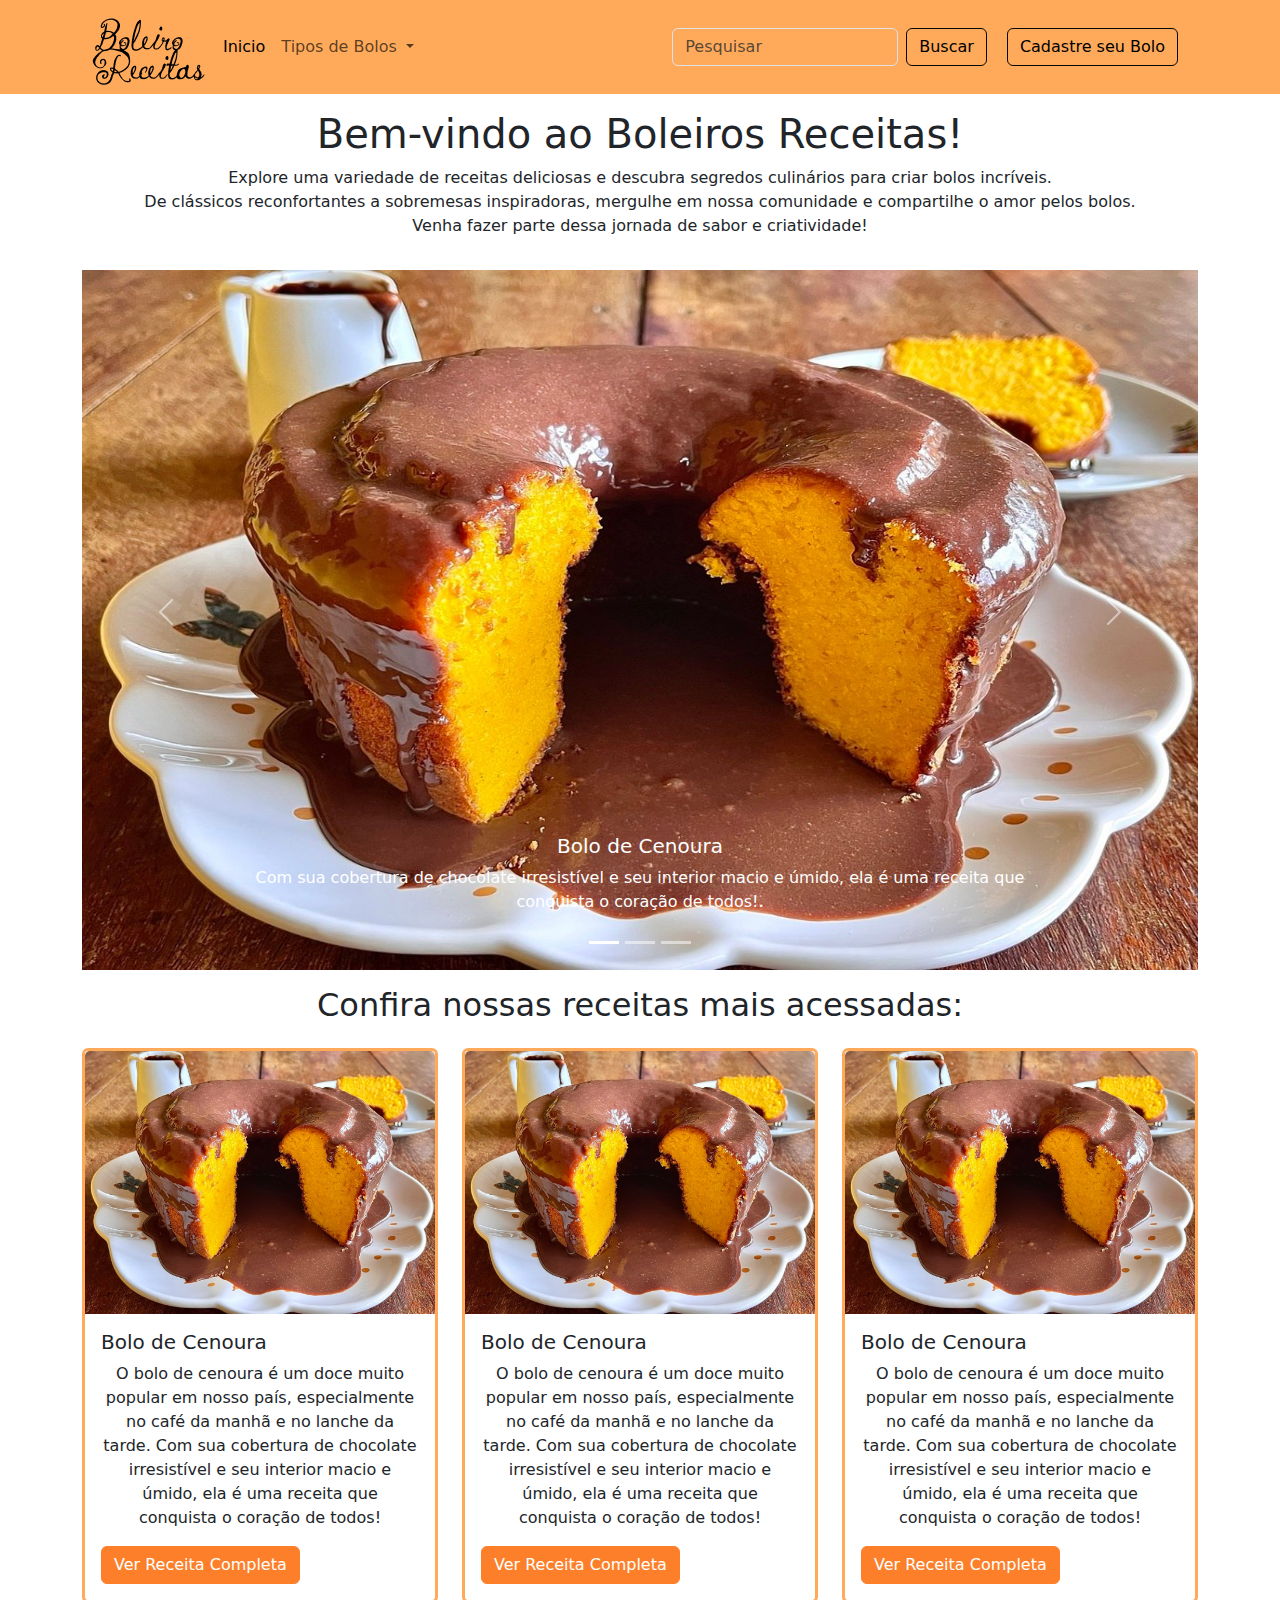
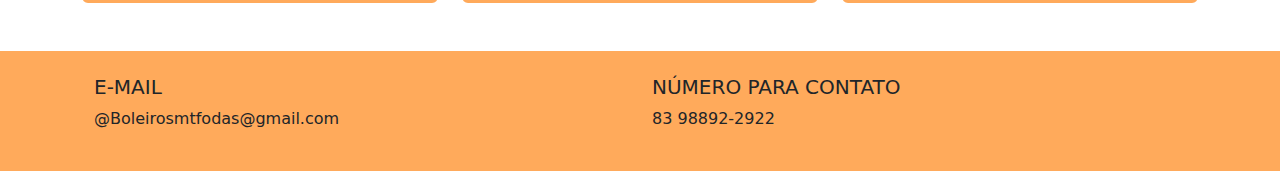
<file: index.html>
<!DOCTYPE html>
<html lang="pt-br">

<head>
  <meta charset="UTF-8">
  <meta name="viewport" content="width=device-width, initial-scale=1.0">


  <!-- TItulo -->
  <title>Boleiros Receitas</title>


  <!-- Linkagem do CSS -->
  <link rel="stylesheet" href="CSS/style.css">
  <link rel="stylesheet" href="CSS/bootstrap.min.css">
</head>

<body>

  <!--Começo da Barra de Navegação -->
  <nav class="navbar navbar-expand-lg bg-body-tertiary">
    <div class="container">
      <button class="navbar-toggler" type="button" data-bs-toggle="collapse" data-bs-target="#navbarTogglerDemo03"
        aria-controls="navbarTogglerDemo03" aria-expanded="false" aria-label="Toggle navigation">
        <span class="navbar-toggler-icon"></span>
      </button>


      <!-- Logo do Site -->
      <div class="header">
        <a href="index.html"><img class="logo" src="Imagens/Titulo.png" alt="Logo"></a>
      </div>


      <!-- Botões -->
      <div class="collapse navbar-collapse" id="navbarTogglerDemo03">
        <ul class="navbar-nav me-auto mb-2 mb-lg-0">

          <!-- Botão de Inicio -->
          <li class="nav-item">
            <a class="nav-link active" aria-current="page" href="index.html">Inicio</a>
          </li>


          <!-- Lista de Categorias -->
          <li class="nav-item dropdown">
            <a class="nav-link dropdown-toggle" href="#" role="button" data-bs-toggle="dropdown" aria-expanded="false">
              Tipos de Bolos
            </a>
            <ul class="dropdown-menu">
              <li><a class="dropdown-item" href="gourmet.html">Bolos Gourmet</a></li>
              <li><a class="dropdown-item" href="vulcão.html">Bolos Vulcão</a></li>
              <li><a class="dropdown-item" href="caseiro.html">Bolos Caseiros</a></li>
            </ul>
          </li>
        </ul>


        <!-- Barra de Pesquisa -->
        <form class="d-flex" role="search">
          <input class="form-control me-2" type="search" placeholder="Pesquisar" aria-label="Search">


          <!-- Botão de Busca -->
          <button class="btn btn-outline-success" type="submit">Buscar</button>
        </form>


        <!-- Botão de Cadastro de Bolos -->
        <div id="cadastro">
          <a href="cadastro.html"><button class="btn btn-outline-success" type="button">Cadastre seu Bolo</button></a>
        </div>
      </div>
  </nav>
  <!-- FIm da Barra de Navegação -->



  <div class="container">
    <div class="row">
      <h1 class="mt-3">Bem-vindo ao Boleiros Receitas!</h1>
      <p>Explore uma variedade de receitas deliciosas e descubra segredos culinários para criar bolos incríveis. <br> De
        clássicos reconfortantes a sobremesas inspiradoras, mergulhe em nossa comunidade e compartilhe o amor pelos
        bolos. <br> Venha fazer parte dessa jornada de sabor e criatividade!</p>
    </div>
  </div>

  <div class="container">
    <div id="carouselExampleCaptions" class="carousel slide">
      <div class="carousel-indicators">
        <button type="button" data-bs-target="#carouselExampleCaptions" data-bs-slide-to="0" class="active"
          aria-current="true" aria-label="Slide 1"></button>
        <button type="button" data-bs-target="#carouselExampleCaptions" data-bs-slide-to="1"
          aria-label="Slide 2"></button>
        <button type="button" data-bs-target="#carouselExampleCaptions" data-bs-slide-to="2"
          aria-label="Slide 3"></button>
      </div>
      <div class="carousel-inner">
        <div class="carousel-item active mt-3">
          <img src="Imagens/bolo-de-cenoura-de-liquidificador-1.jpeg" style="height: 700px;" class="d-block w-100"
            alt="...">
          <div class="carousel-caption d-none d-md-block">
            <h5>Bolo de Cenoura</h5>
            <p>Com sua cobertura de chocolate irresistível e seu interior macio e úmido, ela é uma receita que conquista
              o coração de todos!.</p>
          </div>
        </div>

        <div class="carousel-item mt-3">
          <img src="Imagens/bolo-de-cenoura-de-liquidificador-1.jpeg" style="height: 700px;" class="d-block w-100"
            alt="...">
          <div class="carousel-caption d-none d-md-block">
            <h5>Bolo de Cenoura</h5>
            <p>Com sua cobertura de chocolate irresistível e seu interior macio e úmido, ela é uma receita que conquista
              o coração de todos!.</p>
          </div>
        </div>

        <div class="carousel-item">
          <img id="bolo" src="Imagens/bolo-de-cenoura-de-liquidificador-1.jpeg" style="height: 700px;"
            class="d-block w-100" alt="...">
          <div class="carousel-caption d-none d-md-block">
            <h5>Bolo de Cenoura</h5>
            <p>Com sua cobertura de chocolate irresistível e seu interior macio e úmido, ela é uma receita que conquista
              o coração de todos!.</p>
          </div>
        </div>
      </div>

      <button class="carousel-control-prev" type="button" data-bs-target="#carouselExampleCaptions"
        data-bs-slide="prev">
        <span class="carousel-control-prev-icon" aria-hidden="true"></span>
        <span class="visually-hidden">Previous</span>
      </button>
      <button class="carousel-control-next" type="button" data-bs-target="#carouselExampleCaptions"
        data-bs-slide="next">
        <span class="carousel-control-next-icon" aria-hidden="true"></span>
        <span class="visually-hidden">Next</span>
      </button>
    </div>
  </div>

  <div class="container">
    <div class="row">
      <h2 class="mt-3">Confira nossas receitas mais acessadas:</h2>
      <div class="col-4">
        <div class="card mt-3">
          <img src="Imagens/bolo-de-cenoura-de-liquidificador-1.jpeg" class="card-img-top" alt="Bolo de Cenoura">
          <div class="card-body">
            <h5 class="card-title">Bolo de Cenoura</h5>
            <p class="card-text">O bolo de cenoura é um doce muito popular em nosso país, especialmente no café da manhã
              e no lanche da tarde. Com sua cobertura de chocolate irresistível e seu interior macio e úmido, ela é uma
              receita que conquista o coração de todos!</p>
            <a href="paginaReceita.html" class="btn btn-primary">Ver Receita Completa</a>
          </div>
        </div>
      </div>


      <div class="col-4">
        <div class="card mt-3">
          <img src="Imagens/bolo-de-cenoura-de-liquidificador-1.jpeg" class="card-img-top" alt="Bolo de Cenoura">
          <div class="card-body">
            <h5 class="card-title">Bolo de Cenoura</h5>
            <p class="card-text">O bolo de cenoura é um doce muito popular em nosso país, especialmente no café da manhã
              e no lanche da tarde. Com sua cobertura de chocolate irresistível e seu interior macio e úmido, ela é uma
              receita que conquista o coração de todos!</p>
            <a href="paginaReceita.html" class="btn btn-primary">Ver Receita Completa</a>
          </div>
        </div>
      </div>


      <div class="col-4">
        <div class="card mt-3">
          <img src="Imagens/bolo-de-cenoura-de-liquidificador-1.jpeg" class="card-img-top" alt="Bolo de Cenoura">
          <div class="card-body">
            <h5 class="card-title">Bolo de Cenoura</h5>
            <p class="card-text">O bolo de cenoura é um doce muito popular em nosso país, especialmente no café da manhã
              e no lanche da tarde. Com sua cobertura de chocolate irresistível e seu interior macio e úmido, ela é uma
              receita que conquista o coração de todos!</p>
            <a href="paginaReceita.html" class="btn btn-primary">Ver Receita Completa</a>
          </div>
        </div>
      </div>
    </div>


  </div>
  <!-- Linkagem do JS -->
  <script src="JS/bootstrap.bundle.min.js"></script>
  <script src="JS/script.js"></script>
</body>


<!-- Footer -->
<footer class="bg-body-tertiary text-center text-lg-start mt-5">
  <div class="container p-4">
    <div class="row">

      <!-- Email -->
      <div class="col-lg-6 col-md-12 mb-4 mb-md-0">
        <h5 class="text-uppercase">E-mail</h5>
        <span class="email">
          <i id="envelope" class="bi bi-envelope"></i>
          <p>
            @Boleirosmtfodas@gmail.com
          </p>
        </span>
      </div>

      <!-- Contato -->
      <div class="col-lg-6 col-md-12 mb-4 mb-md-0">
        <h5 class="text-uppercase">Número para contato</h5>
        <span class="numero">
          <i id="whatsapp" class="bi bi-whatsapp"></i>
          <p>
            83 98892-2922
          </p>
        </span>
      </div>
    </div>
  </div>
</footer>



</html>
</file>
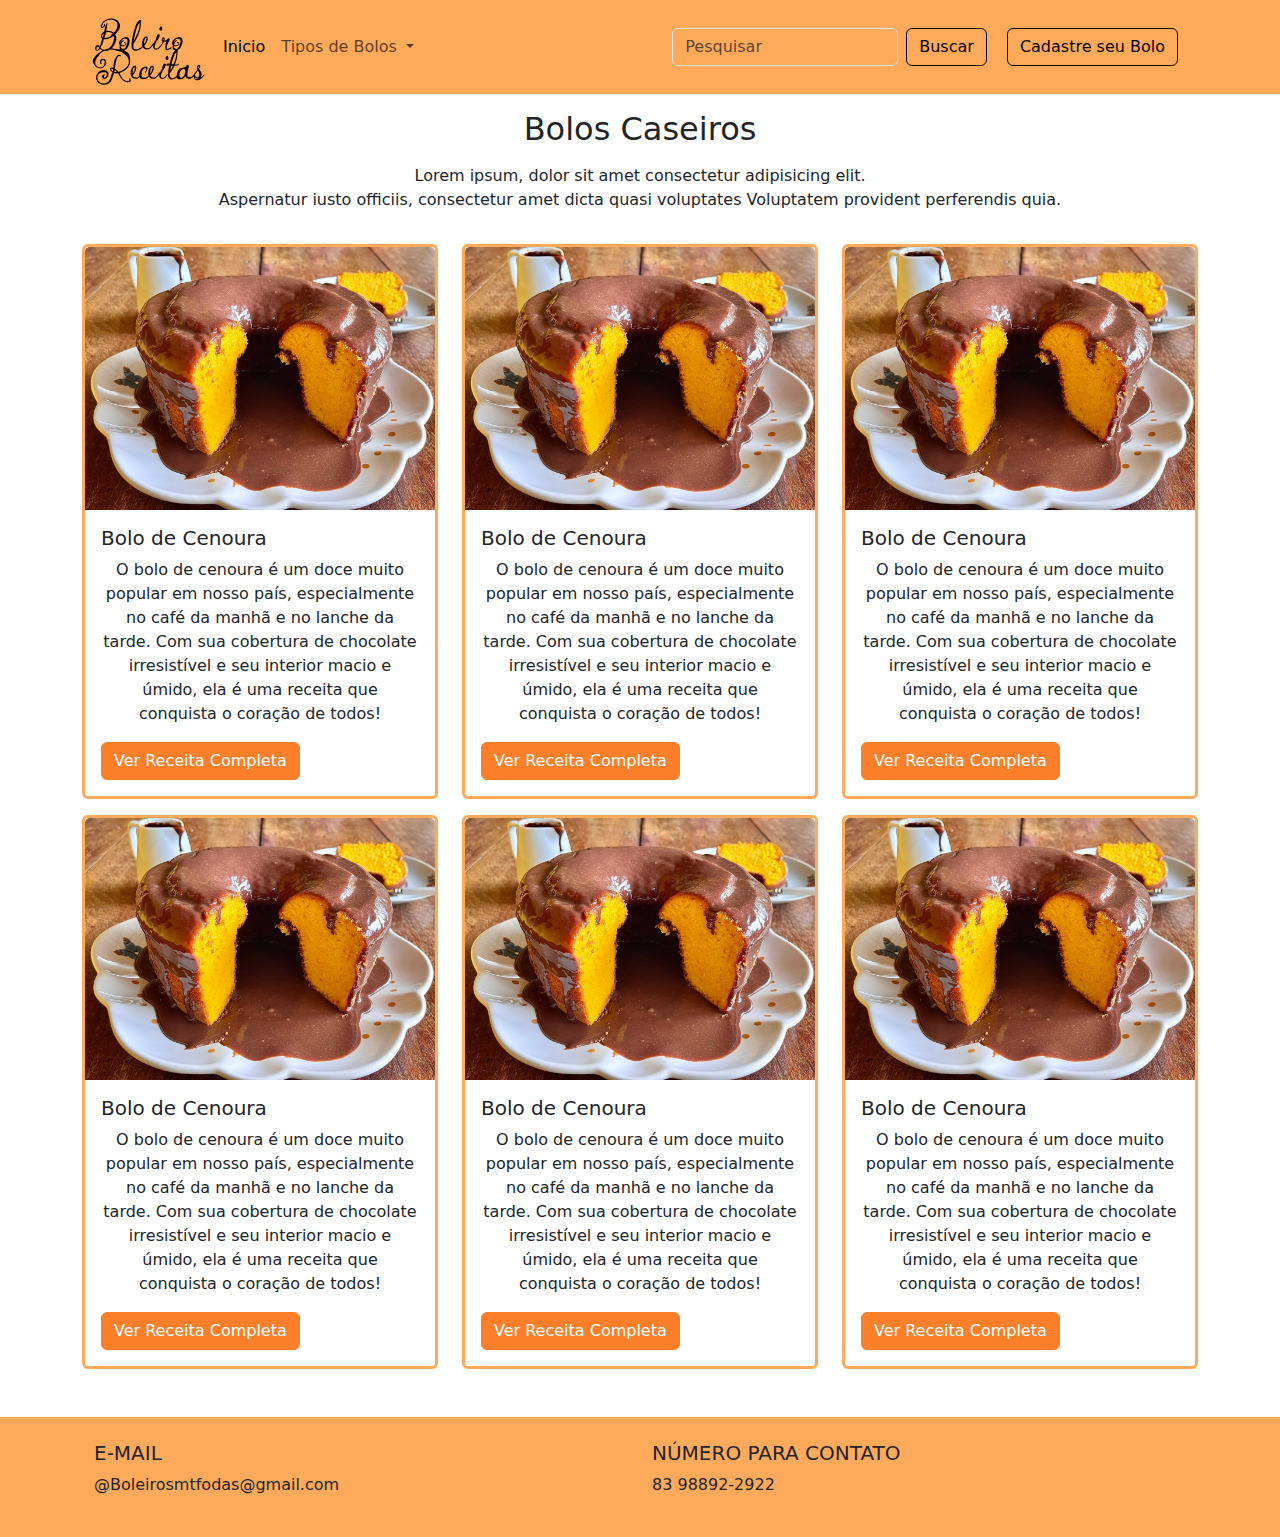
<file: caseiro.html>
<!DOCTYPE html>
<html lang="pt-br">

<head>
  <meta charset="UTF-8">
  <meta name="viewport" content="width=device-width, initial-scale=1.0">


  <!-- TItulo -->
  <title>Boleiros Receitas/Bolos Caseiros</title>


  <!-- Linkagem do CSS -->
  <link rel="stylesheet" href="CSS/style.css">
  <link rel="stylesheet" href="CSS/bootstrap.min.css">
</head>

<body>

  <!--Começo da Barra de Navegação -->
  <nav class="navbar navbar-expand-lg bg-body-tertiary">
    <div class="container">
      <button class="navbar-toggler" type="button" data-bs-toggle="collapse" data-bs-target="#navbarTogglerDemo03"
        aria-controls="navbarTogglerDemo03" aria-expanded="false" aria-label="Toggle navigation">
        <span class="navbar-toggler-icon"></span>
      </button>


      <!-- Logo do Site -->
      <div class="header">
        <a href="index.html"><img class="logo" src="Imagens/Titulo.png" alt="Logo"></a>
      </div>


      <!-- Botões -->
      <div class="collapse navbar-collapse" id="navbarTogglerDemo03">
        <ul class="navbar-nav me-auto mb-2 mb-lg-0">

          <!-- Botão de Inicio -->
          <li class="nav-item">
            <a class="nav-link active" aria-current="page" href="index.html">Inicio</a>
          </li>


          <!-- Lista de Categorias -->
          <li class="nav-item dropdown">
            <a class="nav-link dropdown-toggle" href="#" role="button" data-bs-toggle="dropdown" aria-expanded="false">
              Tipos de Bolos
            </a>
            <ul class="dropdown-menu">
              <li><a class="dropdown-item" href="gourmet.html">Bolos Gourmet</a></li>
              <li><a class="dropdown-item" href="vulcão.html">Bolos Vulcão</a></li>
              <li><a class="dropdown-item" href="caseiro.html">Bolos Caseiros</a></li>
            </ul>
          </li>
        </ul>


        <!-- Barra de Pesquisa -->
        <form class="d-flex" role="search">
          <input class="form-control me-2" type="search" placeholder="Pesquisar" aria-label="Search">


          <!-- Botão de Busca -->
          <button class="btn btn-outline-success" type="submit">Buscar</button>
        </form>


        <!-- Botão de Cadastro de Bolos -->
        <div id="cadastro">
          <a href="cadastro.html"><button class="btn btn-outline-success" type="button">Cadastre seu Bolo</button></a>
        </div>
      </div>
  </nav>
  <!-- FIm da Barra de Navegação -->


  <!-- Interface -->
  <div class="container">
    <div class="row">


      <!-- Titulo da Pagina -->
      <h2 class="mt-3 mb-3">
        Bolos Caseiros
      </h2>


      <!-- Texto de introdução -->
      <p class="parag mb-3">Lorem ipsum, dolor sit amet consectetur adipisicing elit. <br> Aspernatur iusto officiis, consectetur amet dicta quasi voluptates Voluptatem provident perferendis quia.</p>

      <!--Começo dos Cards de Bolo de Cenoura -->
      <div class="col-4">
        <div class="card mt-3">
          <img src="Imagens/bolo-de-cenoura-de-liquidificador-1.jpeg" class="card-img-top" alt="Bolo de Cenoura">
          <div class="card-body">
            <h5 class="card-title">Bolo de Cenoura</h5>
            <p class="card-text">O bolo de cenoura é um doce muito popular em nosso país, especialmente no café da manhã
              e no lanche da tarde. Com sua cobertura de chocolate irresistível e seu interior macio e úmido, ela é uma
              receita que conquista o coração de todos!</p>
            <a href="paginaReceita.html" class="btn btn-primary">Ver Receita Completa</a>
          </div>
        </div>
      </div>


      <div class="col-4">
        <div class="card mt-3">
          <img src="Imagens/bolo-de-cenoura-de-liquidificador-1.jpeg" class="card-img-top" alt="Bolo de Cenoura">
          <div class="card-body">
            <h5 class="card-title">Bolo de Cenoura</h5>
            <p class="card-text">O bolo de cenoura é um doce muito popular em nosso país, especialmente no café da manhã
              e no lanche da tarde. Com sua cobertura de chocolate irresistível e seu interior macio e úmido, ela é uma
              receita que conquista o coração de todos!</p>
            <a href="paginaReceita.html" class="btn btn-primary">Ver Receita Completa</a>
          </div>
        </div>
      </div>


      <div class="col-4">
        <div class="card mt-3">
          <img src="Imagens/bolo-de-cenoura-de-liquidificador-1.jpeg" class="card-img-top" alt="Bolo de Cenoura">
          <div class="card-body">
            <h5 class="card-title">Bolo de Cenoura</h5>
            <p class="card-text">O bolo de cenoura é um doce muito popular em nosso país, especialmente no café da manhã
              e no lanche da tarde. Com sua cobertura de chocolate irresistível e seu interior macio e úmido, ela é uma
              receita que conquista o coração de todos!</p>
            <a href="paginaReceita.html" class="btn btn-primary">Ver Receita Completa</a>
          </div>
        </div>
      </div>


      <div class="col-4">
        <div class="card mt-3">
          <img src="Imagens/bolo-de-cenoura-de-liquidificador-1.jpeg" class="card-img-top" alt="Bolo de Cenoura">
          <div class="card-body">
            <h5 class="card-title">Bolo de Cenoura</h5>
            <p class="card-text">O bolo de cenoura é um doce muito popular em nosso país, especialmente no café da manhã
              e no lanche da tarde. Com sua cobertura de chocolate irresistível e seu interior macio e úmido, ela é uma
              receita que conquista o coração de todos!</p>
            <a href="paginaReceita.html" class="btn btn-primary">Ver Receita Completa</a>
          </div>
        </div>
      </div>


      <div class="col-4">
        <div class="card mt-3">
          <img src="Imagens/bolo-de-cenoura-de-liquidificador-1.jpeg" class="card-img-top" alt="Bolo de Cenoura">
          <div class="card-body">
            <h5 class="card-title">Bolo de Cenoura</h5>
            <p class="card-text">O bolo de cenoura é um doce muito popular em nosso país, especialmente no café da manhã
              e no lanche da tarde. Com sua cobertura de chocolate irresistível e seu interior macio e úmido, ela é uma
              receita que conquista o coração de todos!</p>
            <a href="paginaReceita.html" class="btn btn-primary">Ver Receita Completa</a>
          </div>
        </div>
      </div>


      <div class="col-4">
        <div class="card mt-3">
          <img src="Imagens/bolo-de-cenoura-de-liquidificador-1.jpeg" class="card-img-top" alt="Bolo de Cenoura">
          <div class="card-body">
            <h5 class="card-title">Bolo de Cenoura</h5>
            <p class="card-text">O bolo de cenoura é um doce muito popular em nosso país, especialmente no café da manhã
              e no lanche da tarde. Com sua cobertura de chocolate irresistível e seu interior macio e úmido, ela é uma
              receita que conquista o coração de todos!</p>
            <a href="paginaReceita.html" class="btn btn-primary">Ver Receita Completa</a>
          </div>
        </div>
      </div>
    </div>
  </div>
  <!-- Fim dos Cards de Bolo de Cenoura -->


  <!-- Linkagem do JS -->
  <script src="JS/bootstrap.bundle.min.js"></script>
  <script src="JS/script.js"></script>
</body>


<!-- Footer -->
<footer class="bg-body-tertiary text-center text-lg-start mt-5">
  <div class="container p-4">
    <div class="row">


      <!-- Email -->
      <div class="col-lg-6 col-md-12 mb-4 mb-md-0">
        <h5 class="text-uppercase">E-mail</h5>
        <span class="email">
          <i id="envelope" class="bi bi-envelope"></i>
          <p>
            @Boleirosmtfodas@gmail.com
          </p>
        </span>
      </div>


      <!-- Contato -->
      <div class="col-lg-6 col-md-12 mb-4 mb-md-0">
        <h5 class="text-uppercase">Número para contato</h5>
        <span class="numero">
          <i id="whatsapp" class="bi bi-whatsapp"></i>
          <p>
            83 98892-2922
          </p>
        </span>
      </div>
    </div>
  </div>
</footer>



</html>
</file>
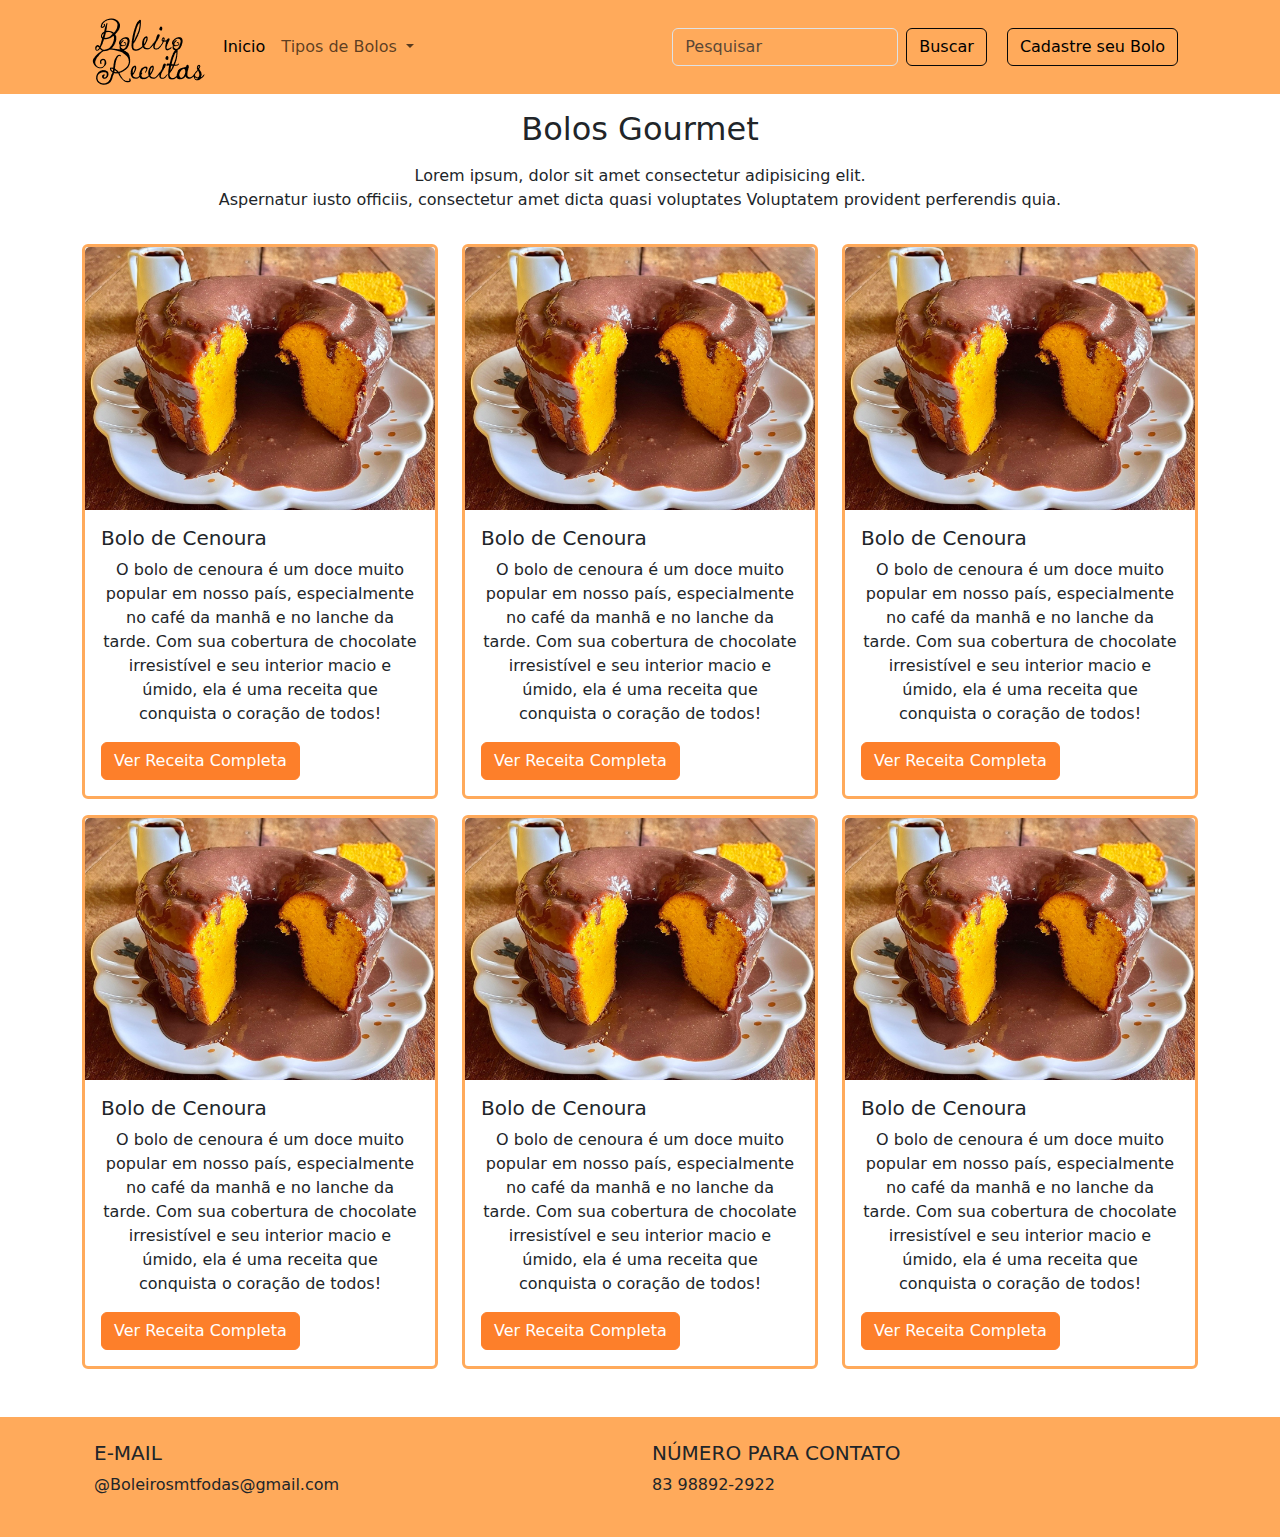
<file: gourmet.html>
<!DOCTYPE html>
<html lang="pt-br">

<head>
  <meta charset="UTF-8">
  <meta name="viewport" content="width=device-width, initial-scale=1.0">


  <!-- TItulo -->
  <title>Boleiros Receitas/Bolos Gourmet</title>


  <!-- Linkagem do CSS -->
  <link rel="stylesheet" href="CSS/style.css">
  <link rel="stylesheet" href="CSS/bootstrap.min.css">
</head>

<body>

  <!--Começo da Barra de Navegação -->
  <nav class="navbar navbar-expand-lg bg-body-tertiary">
    <div class="container">
      <button class="navbar-toggler" type="button" data-bs-toggle="collapse" data-bs-target="#navbarTogglerDemo03"
        aria-controls="navbarTogglerDemo03" aria-expanded="false" aria-label="Toggle navigation">
        <span class="navbar-toggler-icon"></span>
      </button>


      <!-- Logo do Site -->
      <div class="header">
        <a href="index.html"><img class="logo" src="Imagens/Titulo.png" alt="Logo"></a>
      </div>


      <!-- Botões -->
      <div class="collapse navbar-collapse" id="navbarTogglerDemo03">
        <ul class="navbar-nav me-auto mb-2 mb-lg-0">

          <!-- Botão de Inicio -->
          <li class="nav-item">
            <a class="nav-link active" aria-current="page" href="index.html">Inicio</a>
          </li>


          <!-- Lista de Categorias -->
          <li class="nav-item dropdown">
            <a class="nav-link dropdown-toggle" href="#" role="button" data-bs-toggle="dropdown" aria-expanded="false">
              Tipos de Bolos
            </a>
            <ul class="dropdown-menu">
              <li><a class="dropdown-item" href="gourmet.html">Bolos Gourmet</a></li>
              <li><a class="dropdown-item" href="vulcão.html">Bolos Vulcão</a></li>
              <li><a class="dropdown-item" href="caseiro.html">Bolos Caseiros</a></li>
            </ul>
          </li>
        </ul>


        <!-- Barra de Pesquisa -->
        <form class="d-flex" role="search">
          <input class="form-control me-2" type="search" placeholder="Pesquisar" aria-label="Search">


          <!-- Botão de Busca -->
          <button class="btn btn-outline-success" type="submit">Buscar</button>
        </form>


        <!-- Botão de Cadastro de Bolos -->
        <div id="cadastro">
          <a href="cadastro.html"><button class="btn btn-outline-success" type="button">Cadastre seu Bolo</button></a>
        </div>
      </div>
  </nav>
  <!-- FIm da Barra de Navegação -->


  <!-- Interface -->
  <div class="container">
    <div class="row">


      <!-- Titulo da Pagina -->
      <h2 class="mt-3 mb-3">
        Bolos Gourmet
      </h2>


      <!-- Texto de introdução -->
      <p class="parag mb-3">Lorem ipsum, dolor sit amet consectetur adipisicing elit. <br> Aspernatur iusto officiis, consectetur amet dicta quasi voluptates Voluptatem provident perferendis quia.</p>

      <!--Começo dos Cards de Bolo de Cenoura -->
      <div class="col-4">
        <div class="card mt-3">
          <img src="Imagens/bolo-de-cenoura-de-liquidificador-1.jpeg" class="card-img-top" alt="Bolo de Cenoura">
          <div class="card-body">
            <h5 class="card-title">Bolo de Cenoura</h5>
            <p class="card-text">O bolo de cenoura é um doce muito popular em nosso país, especialmente no café da manhã
              e no lanche da tarde. Com sua cobertura de chocolate irresistível e seu interior macio e úmido, ela é uma
              receita que conquista o coração de todos!</p>
            <a href="paginaReceita.html" class="btn btn-primary">Ver Receita Completa</a>
          </div>
        </div>
      </div>


      <div class="col-4">
        <div class="card mt-3">
          <img src="Imagens/bolo-de-cenoura-de-liquidificador-1.jpeg" class="card-img-top" alt="Bolo de Cenoura">
          <div class="card-body">
            <h5 class="card-title">Bolo de Cenoura</h5>
            <p class="card-text">O bolo de cenoura é um doce muito popular em nosso país, especialmente no café da manhã
              e no lanche da tarde. Com sua cobertura de chocolate irresistível e seu interior macio e úmido, ela é uma
              receita que conquista o coração de todos!</p>
            <a href="paginaReceita.html" class="btn btn-primary">Ver Receita Completa</a>
          </div>
        </div>
      </div>


      <div class="col-4">
        <div class="card mt-3">
          <img src="Imagens/bolo-de-cenoura-de-liquidificador-1.jpeg" class="card-img-top" alt="Bolo de Cenoura">
          <div class="card-body">
            <h5 class="card-title">Bolo de Cenoura</h5>
            <p class="card-text">O bolo de cenoura é um doce muito popular em nosso país, especialmente no café da manhã
              e no lanche da tarde. Com sua cobertura de chocolate irresistível e seu interior macio e úmido, ela é uma
              receita que conquista o coração de todos!</p>
            <a href="paginaReceita.html" class="btn btn-primary">Ver Receita Completa</a>
          </div>
        </div>
      </div>


      <div class="col-4">
        <div class="card mt-3">
          <img src="Imagens/bolo-de-cenoura-de-liquidificador-1.jpeg" class="card-img-top" alt="Bolo de Cenoura">
          <div class="card-body">
            <h5 class="card-title">Bolo de Cenoura</h5>
            <p class="card-text">O bolo de cenoura é um doce muito popular em nosso país, especialmente no café da manhã
              e no lanche da tarde. Com sua cobertura de chocolate irresistível e seu interior macio e úmido, ela é uma
              receita que conquista o coração de todos!</p>
            <a href="paginaReceita.html" class="btn btn-primary">Ver Receita Completa</a>
          </div>
        </div>
      </div>


      <div class="col-4">
        <div class="card mt-3">
          <img src="Imagens/bolo-de-cenoura-de-liquidificador-1.jpeg" class="card-img-top" alt="Bolo de Cenoura">
          <div class="card-body">
            <h5 class="card-title">Bolo de Cenoura</h5>
            <p class="card-text">O bolo de cenoura é um doce muito popular em nosso país, especialmente no café da manhã
              e no lanche da tarde. Com sua cobertura de chocolate irresistível e seu interior macio e úmido, ela é uma
              receita que conquista o coração de todos!</p>
            <a href="paginaReceita.html" class="btn btn-primary">Ver Receita Completa</a>
          </div>
        </div>
      </div>


      <div class="col-4">
        <div class="card mt-3">
          <img src="Imagens/bolo-de-cenoura-de-liquidificador-1.jpeg" class="card-img-top" alt="Bolo de Cenoura">
          <div class="card-body">
            <h5 class="card-title">Bolo de Cenoura</h5>
            <p class="card-text">O bolo de cenoura é um doce muito popular em nosso país, especialmente no café da manhã
              e no lanche da tarde. Com sua cobertura de chocolate irresistível e seu interior macio e úmido, ela é uma
              receita que conquista o coração de todos!</p>
            <a href="paginaReceita.html" class="btn btn-primary">Ver Receita Completa</a>
          </div>
        </div>
      </div>
    </div>
  </div>
  <!-- Fim dos Cards de Bolo de Cenoura -->


  <!-- Linkagem do JS -->
  <script src="JS/bootstrap.bundle.min.js"></script>
  <script src="JS/script.js"></script>
</body>


<!-- Footer -->
<footer class="bg-body-tertiary text-center text-lg-start mt-5">
  <div class="container p-4">
    <div class="row">


      <!-- Email -->
      <div class="col-lg-6 col-md-12 mb-4 mb-md-0">
        <h5 class="text-uppercase">E-mail</h5>
        <span class="email">
          <i id="envelope" class="bi bi-envelope"></i>
          <p>
            @Boleirosmtfodas@gmail.com
          </p>
        </span>
      </div>


      <!-- Contato -->
      <div class="col-lg-6 col-md-12 mb-4 mb-md-0">
        <h5 class="text-uppercase">Número para contato</h5>
        <span class="numero">
          <i id="whatsapp" class="bi bi-whatsapp"></i>
          <p>
            83 98892-2922
          </p>
        </span>
      </div>
    </div>
  </div>
</footer>



</html>
</file>
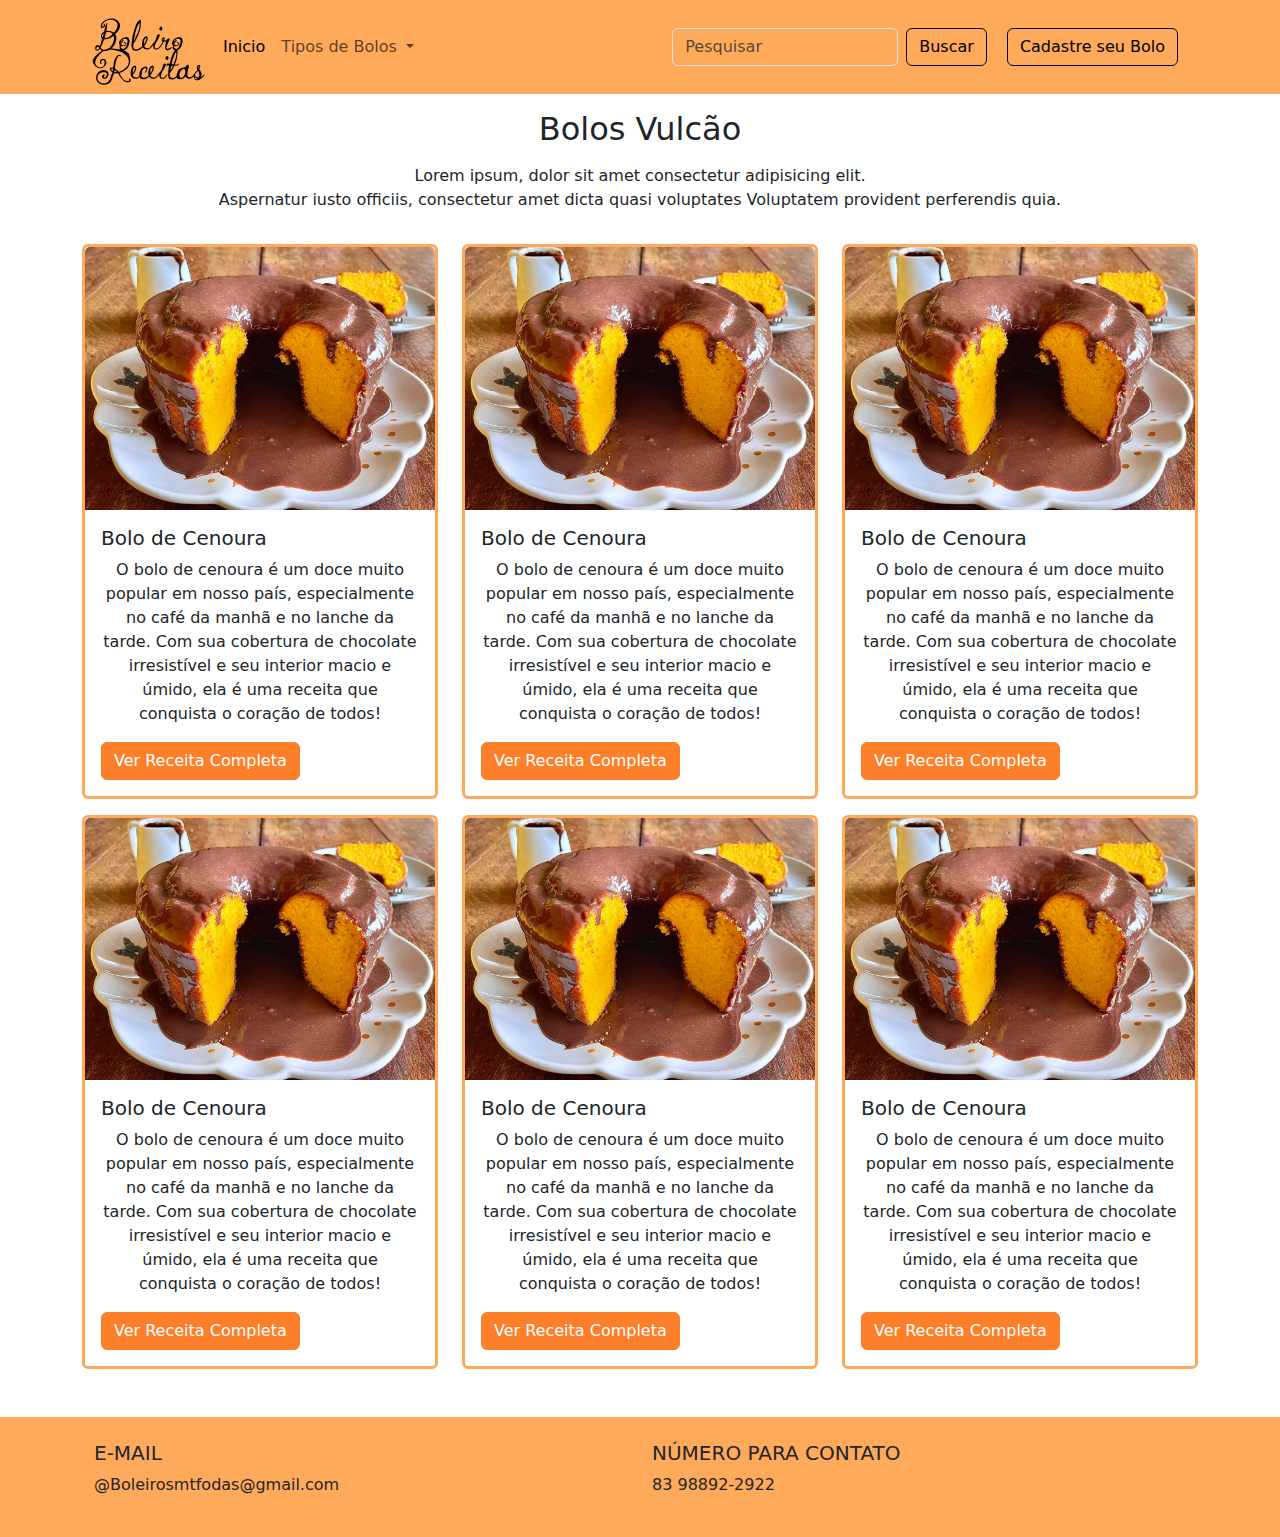
<file: vulcão.html>
<!DOCTYPE html>
<html lang="pt-br">

<head>
  <meta charset="UTF-8">
  <meta name="viewport" content="width=device-width, initial-scale=1.0">


  <!-- TItulo -->
  <title>Boleiros Receitas/Bolos Vulcão</title>


  <!-- Linkagem do CSS -->
  <link rel="stylesheet" href="CSS/style.css">
  <link rel="stylesheet" href="CSS/bootstrap.min.css">
</head>

<body>

  <!--Começo da Barra de Navegação -->
  <nav class="navbar navbar-expand-lg bg-body-tertiary">
    <div class="container">
      <button class="navbar-toggler" type="button" data-bs-toggle="collapse" data-bs-target="#navbarTogglerDemo03"
        aria-controls="navbarTogglerDemo03" aria-expanded="false" aria-label="Toggle navigation">
        <span class="navbar-toggler-icon"></span>
      </button>


      <!-- Logo do Site -->
      <div class="header">
        <a href="index.html"><img class="logo" src="Imagens/Titulo.png" alt="Logo"></a>
      </div>


      <!-- Botões -->
      <div class="collapse navbar-collapse" id="navbarTogglerDemo03">
        <ul class="navbar-nav me-auto mb-2 mb-lg-0">

          <!-- Botão de Inicio -->
          <li class="nav-item">
            <a class="nav-link active" aria-current="page" href="index.html">Inicio</a>
          </li>


          <!-- Lista de Categorias -->
          <li class="nav-item dropdown">
            <a class="nav-link dropdown-toggle" href="#" role="button" data-bs-toggle="dropdown" aria-expanded="false">
              Tipos de Bolos
            </a>
            <ul class="dropdown-menu">
              <li><a class="dropdown-item" href="gourmet.html">Bolos Gourmet</a></li>
              <li><a class="dropdown-item" href="vulcão.html">Bolos Vulcão</a></li>
              <li><a class="dropdown-item" href="caseiro.html">Bolos Caseiros</a></li>
            </ul>
          </li>
        </ul>


        <!-- Barra de Pesquisa -->
        <form class="d-flex" role="search">
          <input class="form-control me-2" type="search" placeholder="Pesquisar" aria-label="Search">


          <!-- Botão de Busca -->
          <button class="btn btn-outline-success" type="submit">Buscar</button>
        </form>


        <!-- Botão de Cadastro de Bolos -->
        <div id="cadastro">
          <a href="cadastro.html"><button class="btn btn-outline-success" type="button">Cadastre seu Bolo</button></a>
        </div>
      </div>
  </nav>
  <!-- FIm da Barra de Navegação -->


  <!-- Interface -->
  <div class="container">
    <div class="row">


      <!-- Titulo da Pagina -->
      <h2 class="mt-3 mb-3">
        Bolos Vulcão
      </h2>


      <!-- Texto de introdução -->
      <p class="parag mb-3">Lorem ipsum, dolor sit amet consectetur adipisicing elit. <br> Aspernatur iusto officiis, consectetur amet dicta quasi voluptates Voluptatem provident perferendis quia.</p>

      <!--Começo dos Cards de Bolo de Cenoura -->
      <div class="col-4">
        <div class="card mt-3">
          <img src="Imagens/bolo-de-cenoura-de-liquidificador-1.jpeg" class="card-img-top" alt="Bolo de Cenoura">
          <div class="card-body">
            <h5 class="card-title">Bolo de Cenoura</h5>
            <p class="card-text">O bolo de cenoura é um doce muito popular em nosso país, especialmente no café da manhã
              e no lanche da tarde. Com sua cobertura de chocolate irresistível e seu interior macio e úmido, ela é uma
              receita que conquista o coração de todos!</p>
            <a href="paginaReceita.html" class="btn btn-primary">Ver Receita Completa</a>
          </div>
        </div>
      </div>


      <div class="col-4">
        <div class="card mt-3">
          <img src="Imagens/bolo-de-cenoura-de-liquidificador-1.jpeg" class="card-img-top" alt="Bolo de Cenoura">
          <div class="card-body">
            <h5 class="card-title">Bolo de Cenoura</h5>
            <p class="card-text">O bolo de cenoura é um doce muito popular em nosso país, especialmente no café da manhã
              e no lanche da tarde. Com sua cobertura de chocolate irresistível e seu interior macio e úmido, ela é uma
              receita que conquista o coração de todos!</p>
            <a href="paginaReceita.html" class="btn btn-primary">Ver Receita Completa</a>
          </div>
        </div>
      </div>


      <div class="col-4">
        <div class="card mt-3">
          <img src="Imagens/bolo-de-cenoura-de-liquidificador-1.jpeg" class="card-img-top" alt="Bolo de Cenoura">
          <div class="card-body">
            <h5 class="card-title">Bolo de Cenoura</h5>
            <p class="card-text">O bolo de cenoura é um doce muito popular em nosso país, especialmente no café da manhã
              e no lanche da tarde. Com sua cobertura de chocolate irresistível e seu interior macio e úmido, ela é uma
              receita que conquista o coração de todos!</p>
            <a href="paginaReceita.html" class="btn btn-primary">Ver Receita Completa</a>
          </div>
        </div>
      </div>


      <div class="col-4">
        <div class="card mt-3">
          <img src="Imagens/bolo-de-cenoura-de-liquidificador-1.jpeg" class="card-img-top" alt="Bolo de Cenoura">
          <div class="card-body">
            <h5 class="card-title">Bolo de Cenoura</h5>
            <p class="card-text">O bolo de cenoura é um doce muito popular em nosso país, especialmente no café da manhã
              e no lanche da tarde. Com sua cobertura de chocolate irresistível e seu interior macio e úmido, ela é uma
              receita que conquista o coração de todos!</p>
            <a href="paginaReceita.html" class="btn btn-primary">Ver Receita Completa</a>
          </div>
        </div>
      </div>


      <div class="col-4">
        <div class="card mt-3">
          <img src="Imagens/bolo-de-cenoura-de-liquidificador-1.jpeg" class="card-img-top" alt="Bolo de Cenoura">
          <div class="card-body">
            <h5 class="card-title">Bolo de Cenoura</h5>
            <p class="card-text">O bolo de cenoura é um doce muito popular em nosso país, especialmente no café da manhã
              e no lanche da tarde. Com sua cobertura de chocolate irresistível e seu interior macio e úmido, ela é uma
              receita que conquista o coração de todos!</p>
            <a href="paginaReceita.html" class="btn btn-primary">Ver Receita Completa</a>
          </div>
        </div>
      </div>


      <div class="col-4">
        <div class="card mt-3">
          <img src="Imagens/bolo-de-cenoura-de-liquidificador-1.jpeg" class="card-img-top" alt="Bolo de Cenoura">
          <div class="card-body">
            <h5 class="card-title">Bolo de Cenoura</h5>
            <p class="card-text">O bolo de cenoura é um doce muito popular em nosso país, especialmente no café da manhã
              e no lanche da tarde. Com sua cobertura de chocolate irresistível e seu interior macio e úmido, ela é uma
              receita que conquista o coração de todos!</p>
            <a href="paginaReceita.html" class="btn btn-primary">Ver Receita Completa</a>
          </div>
        </div>
      </div>
    </div>
  </div>
  <!-- Fim dos Cards de Bolo de Cenoura -->


  <!-- Linkagem do JS -->
  <script src="JS/bootstrap.bundle.min.js"></script>
  <script src="JS/script.js"></script>
</body>


<!-- Footer -->
<footer class="bg-body-tertiary text-center text-lg-start mt-5">
  <div class="container p-4">
    <div class="row">


      <!-- Email -->
      <div class="col-lg-6 col-md-12 mb-4 mb-md-0">
        <h5 class="text-uppercase">E-mail</h5>
        <span class="email">
          <i id="envelope" class="bi bi-envelope"></i>
          <p>
            @Boleirosmtfodas@gmail.com
          </p>
        </span>
      </div>


      <!-- Contato -->
      <div class="col-lg-6 col-md-12 mb-4 mb-md-0">
        <h5 class="text-uppercase">Número para contato</h5>
        <span class="numero">
          <i id="whatsapp" class="bi bi-whatsapp"></i>
          <p>
            83 98892-2922
          </p>
        </span>
      </div>
    </div>
  </div>
</footer>



</html>
</file>
<file: CSS/style.css>
.carrosel{
    width: 600px;
}
 
 #fotodobolo{
    display: block !important;
    text-align: left !important;
    height: 50px !important;
    width: 30% !important;
 }

#icon{
    margin-top: 50%;
    margin-left: 25%;
    font-size: 150px;
}

#icon:hover{
    cursor: pointer;
}

#imgPreview{
    display: none;
    height: 250px;
    width: 320px;
    margin-left: -14px;
}

#TipoDeBolo{
    margin-bottom: 15px;
}


.email{
    display: flex;
}

.numero{
    display: flex;
}


#cadastro{
    margin-left: 20px;
    padding-right: 20px;
}


.img-bolodecenoura{

    height: 300px;
    border-radius: 5px !important;

}

.img-bolo{
    width: 500px;
    text-align: center !important;
}

.bolo{
    text-align: center;
}

#fechar{
    text-align: left !important;
    margin-bottom: 20px !important;
    margin-right: 20px !important;
    width: 200px !important;
}

.igredientes{
  margin-top: 100px;  
  text-align: center;
}

.list{
    margin-top: 20px;
    
}

li{
    line-height: 40px;
}

h2{
    text-align: center;
    font-size: 20px;
}


#link{
    /* text-decoration: none; */
    color:black;
}

#link:hover{
    color: white;
}

.header{
    margin-left: 10px;
}


.card{
    border-color: rgb(255 170 91) !important;
    border-width: 3px !important;
}

p{
    text-align: center;
}

h1{
    text-align: center;
}

.btn-fixed{
    position: fixed;
    bottom: 30px;
    right: 30px;
    
}
body {
    display: flex;
    flex-direction: column;
    min-height: 100vh; /* Para que o footer fique sempre no final da página */
  }

footer{
    width: 100% !important;
    background-color:  rgb(255 170 91) !important;
    display: flex !important;
    bottom: 0 !important;
    margin-top: 30px !important;
}


@media screen and (max-width: 992px){

    .cartaz{
    width: 100% !important;
    margin-top: 10px !important;
    }

    #cadastro{
        margin-top: 20px !important;
        text-align: left !important;
        margin-left: 0px !important;
        padding-right: 0px !important;
    }

    .footer{
        width: 100% !important;
    }

    .navbar{
        width: 100% !important;
    }

    .img-bolo{
        width: 350px;
        text-align: center !important;
    }

    

}
</file>
